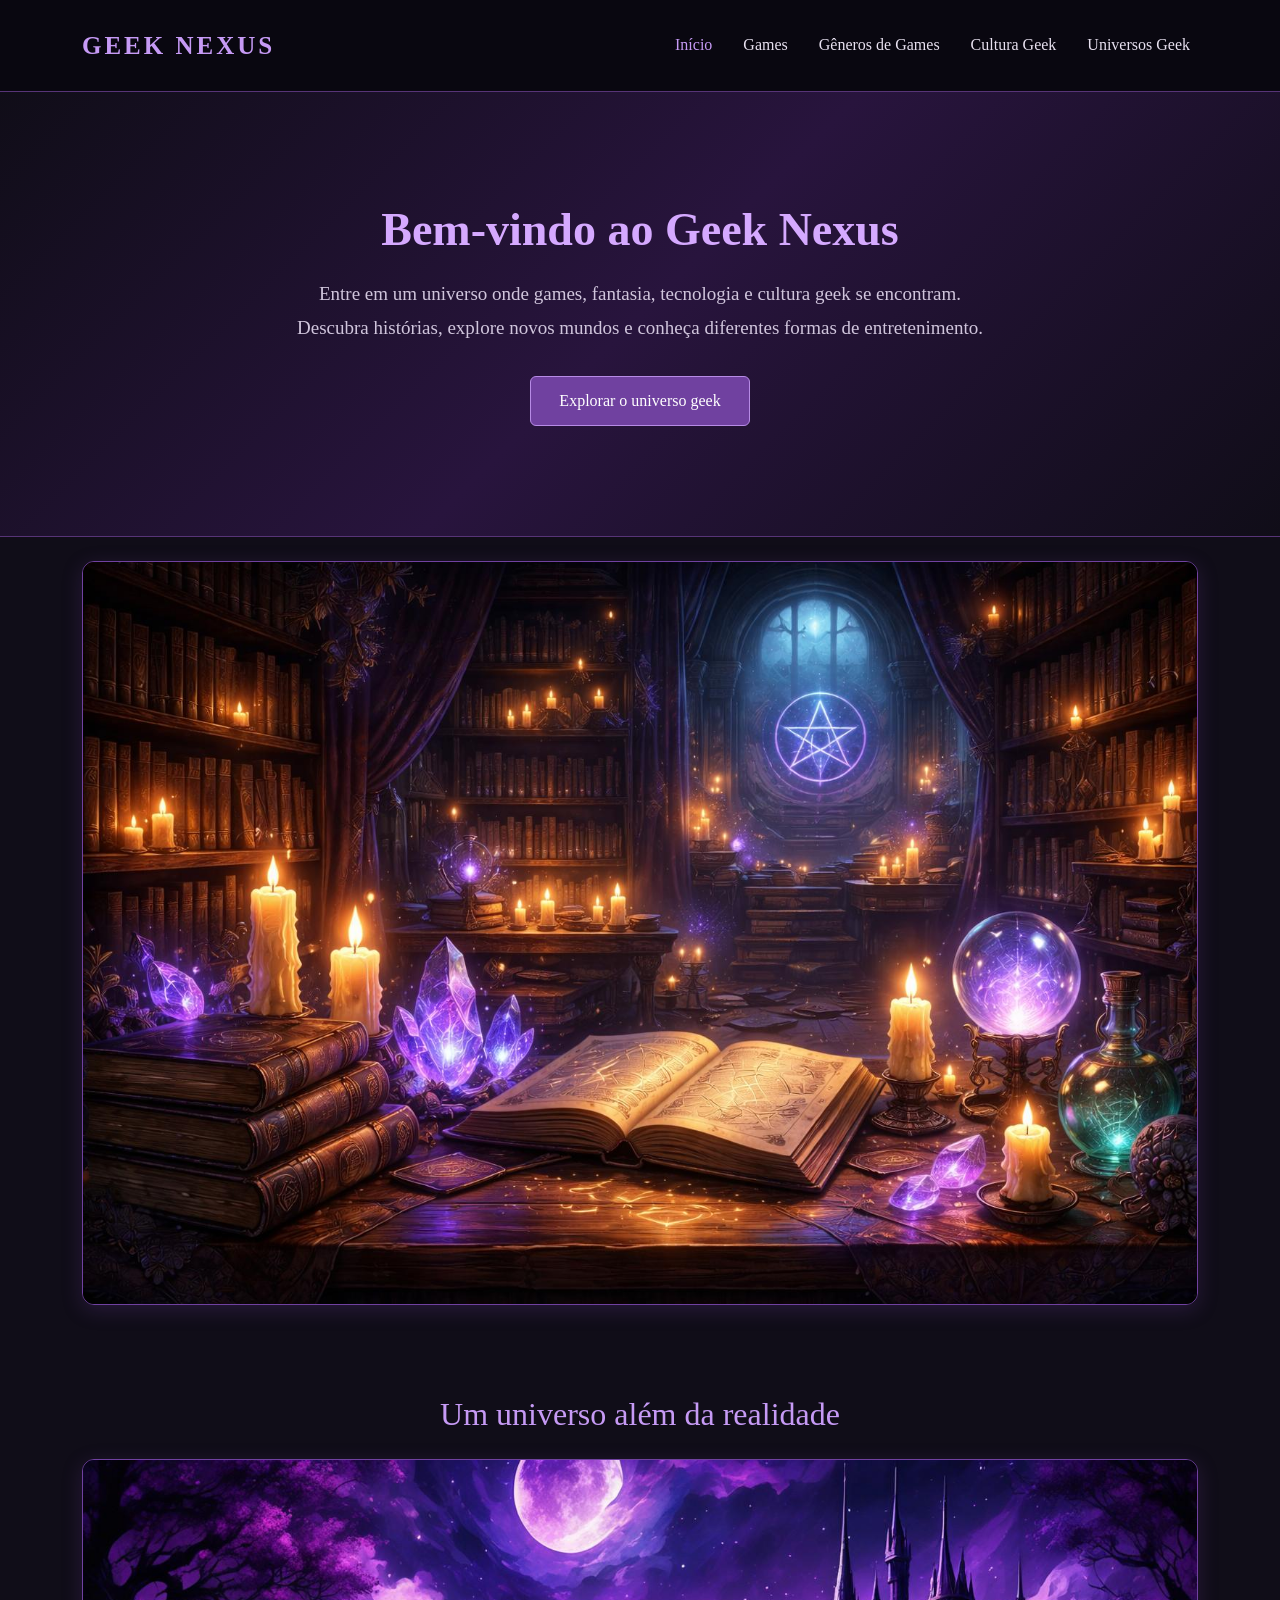
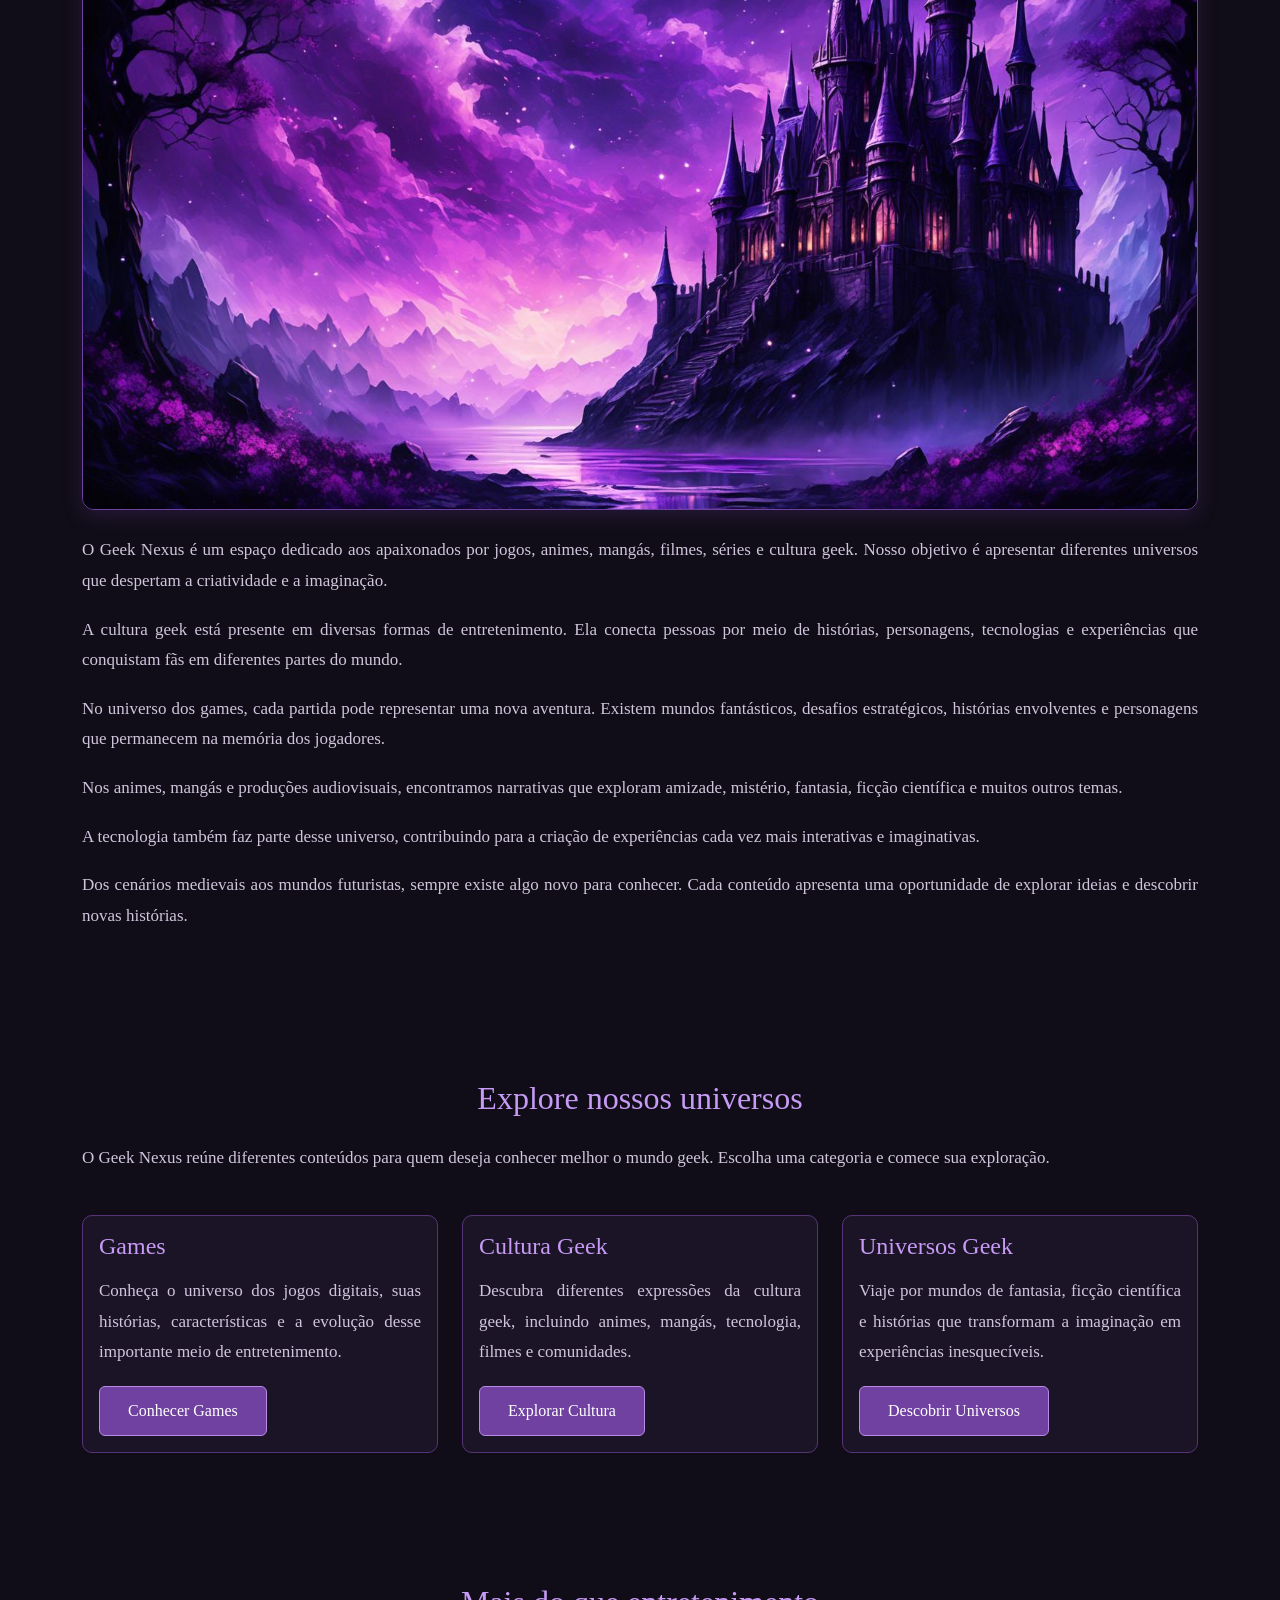
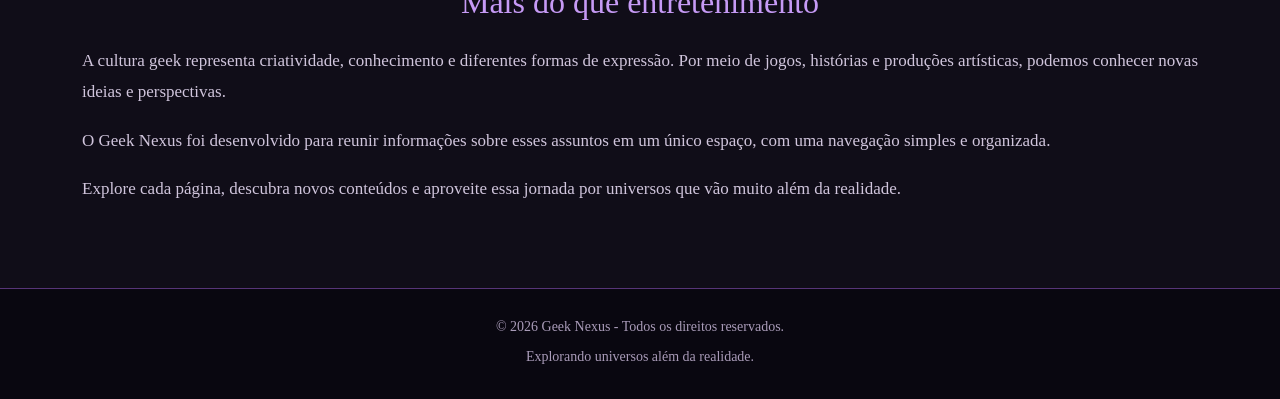
<file: index.html>
<!DOCTYPE html>
<html lang="pt-BR">

<head>
    <meta charset="UTF-8">
    <meta name="viewport" content="width=device-width, initial-scale=1.0">

    <title>Geek Nexus | Início</title>

    <!-- Bootstrap -->
    <link href="https://cdn.jsdelivr.net/npm/bootstrap@5.3.3/dist/css/bootstrap.min.css" rel="stylesheet">

    <!-- CSS personalizado -->
    <link rel="stylesheet" href="style.css">
</head>

<body>

    <!-- CABEÇALHO -->
    <header>
        <nav class="navbar navbar-expand-lg navbar-dark">
            <div class="container">

                <a class="navbar-brand" href="index.html">
                    GEEK NEXUS
                </a>

                <button class="navbar-toggler" type="button"
                    data-bs-toggle="collapse"
                    data-bs-target="#menu">
                    <span class="navbar-toggler-icon"></span>
                </button>

                <div class="collapse navbar-collapse" id="menu">
                    <ul class="navbar-nav ms-auto">

                        <li class="nav-item">
                            <a class="nav-link active" href="index.html">Início</a>
                        </li>

                        <li class="nav-item">
                            <a class="nav-link" href="games.html">Games</a>
                        </li>

                        <li class="nav-item">
                            <a class="nav-link" href="generos-games.html">Gêneros de Games</a>
                        </li>

                        <li class="nav-item">
                            <a class="nav-link" href="cultura-geek.html">Cultura Geek</a>
                        </li>

                        <li class="nav-item">
                            <a class="nav-link" href="universos-geek.html">Universos Geek</a>
                        </li>

                    </ul>
                </div>
            </div>
        </nav>
    </header>

    <!-- CONTEÚDO PRINCIPAL -->
    <main>

        <!-- APRESENTAÇÃO PRINCIPAL -->
        <section class="hero">
            <div class="container text-center">

                <h1>Bem-vindo ao Geek Nexus</h1>

                <p>
                    Entre em um universo onde games, fantasia,
                    tecnologia e cultura geek se encontram.
                    Descubra histórias, explore novos mundos
                    e conheça diferentes formas de entretenimento.
                </p>

                <a href="games.html" class="btn btn-geek">
                    Explorar o universo geek
                </a>

            </div>
        </section>

        <!-- IMAGEM DE DESTAQUE -->
        <section class="container mt-4">

            <img
                src="assets/img/conhecimento.jpg"
                alt="Biblioteca fantástica com atmosfera misteriosa"
                class="imagem-destaque"
            >

        </section>

        <!-- INTRODUÇÃO -->
        <section class="container introducao">

            <h2>Um universo além da realidade</h2>

            <img
                src="assets/img/inicio.jpg"
                alt="Castelo gótico sob uma lua misteriosa"
                class="imagem-destaque"
            >

            <p>
                O Geek Nexus é um espaço dedicado aos apaixonados
                por jogos, animes, mangás, filmes, séries e cultura geek.
                Nosso objetivo é apresentar diferentes universos
                que despertam a criatividade e a imaginação.
            </p>

            <p>
                A cultura geek está presente em diversas formas
                de entretenimento. Ela conecta pessoas por meio
                de histórias, personagens, tecnologias e experiências
                que conquistam fãs em diferentes partes do mundo.
            </p>

            <p>
                No universo dos games, cada partida pode representar
                uma nova aventura. Existem mundos fantásticos,
                desafios estratégicos, histórias envolventes
                e personagens que permanecem na memória dos jogadores.
            </p>

            <p>
                Nos animes, mangás e produções audiovisuais,
                encontramos narrativas que exploram amizade,
                mistério, fantasia, ficção científica e muitos
                outros temas.
            </p>

            <p>
                A tecnologia também faz parte desse universo,
                contribuindo para a criação de experiências
                cada vez mais interativas e imaginativas.
            </p>

            <p>
                Dos cenários medievais aos mundos futuristas,
                sempre existe algo novo para conhecer.
                Cada conteúdo apresenta uma oportunidade
                de explorar ideias e descobrir novas histórias.
            </p>

        </section>

        <!-- DESTAQUES DO SITE -->
        <section class="container introducao">

            <h2>Explore nossos universos</h2>

            <p>
                O Geek Nexus reúne diferentes conteúdos para
                quem deseja conhecer melhor o mundo geek.
                Escolha uma categoria e comece sua exploração.
            </p>

            <div class="row g-4 mt-2">

                <!-- CARD GAMES -->
                <div class="col-md-4">
                    <div class="card geek-card h-100">

                        <div class="card-body">
                            <h3 class="card-title">Games</h3>

                            <p class="card-text">
                                Conheça o universo dos jogos digitais,
                                suas histórias, características
                                e a evolução desse importante
                                meio de entretenimento.
                            </p>

                            <a href="games.html" class="btn btn-geek">
                                Conhecer Games
                            </a>
                        </div>

                    </div>
                </div>

                <!-- CARD CULTURA GEEK -->
                <div class="col-md-4">
                    <div class="card geek-card h-100">

                        <div class="card-body">
                            <h3 class="card-title">Cultura Geek</h3>

                            <p class="card-text">
                                Descubra diferentes expressões
                                da cultura geek, incluindo animes,
                                mangás, tecnologia, filmes
                                e comunidades.
                            </p>

                            <a href="cultura-geek.html" class="btn btn-geek">
                                Explorar Cultura
                            </a>
                        </div>

                    </div>
                </div>

                <!-- CARD UNIVERSOS GEEK -->
                <div class="col-md-4">
                    <div class="card geek-card h-100">

                        <div class="card-body">
                            <h3 class="card-title">Universos Geek</h3>

                            <p class="card-text">
                                Viaje por mundos de fantasia,
                                ficção científica e histórias
                                que transformam a imaginação
                                em experiências inesquecíveis.
                            </p>

                            <a href="universos-geek.html" class="btn btn-geek">
                                Descobrir Universos
                            </a>
                        </div>

                    </div>
                </div>

            </div>

        </section>

        <!-- PROPOSTA DO PROJETO -->
        <section class="container introducao">

            <h2>Mais do que entretenimento</h2>

            <p>
                A cultura geek representa criatividade,
                conhecimento e diferentes formas de expressão.
                Por meio de jogos, histórias e produções artísticas,
                podemos conhecer novas ideias e perspectivas.
            </p>

            <p>
                O Geek Nexus foi desenvolvido para reunir
                informações sobre esses assuntos em um único
                espaço, com uma navegação simples e organizada.
            </p>

            <p>
                Explore cada página, descubra novos conteúdos
                e aproveite essa jornada por universos
                que vão muito além da realidade.
            </p>

        </section>

    </main>

    <!-- RODAPÉ -->
    <footer class="rodape">

        <p>
            © 2026 Geek Nexus - Todos os direitos reservados.
        </p>

        <p>
            Explorando universos além da realidade.
        </p>

    </footer>

    <!-- JavaScript do Bootstrap -->
    <script src="https://cdn.jsdelivr.net/npm/bootstrap@5.3.3/dist/js/bootstrap.bundle.min.js"></script>

</body>
</html>
</file>
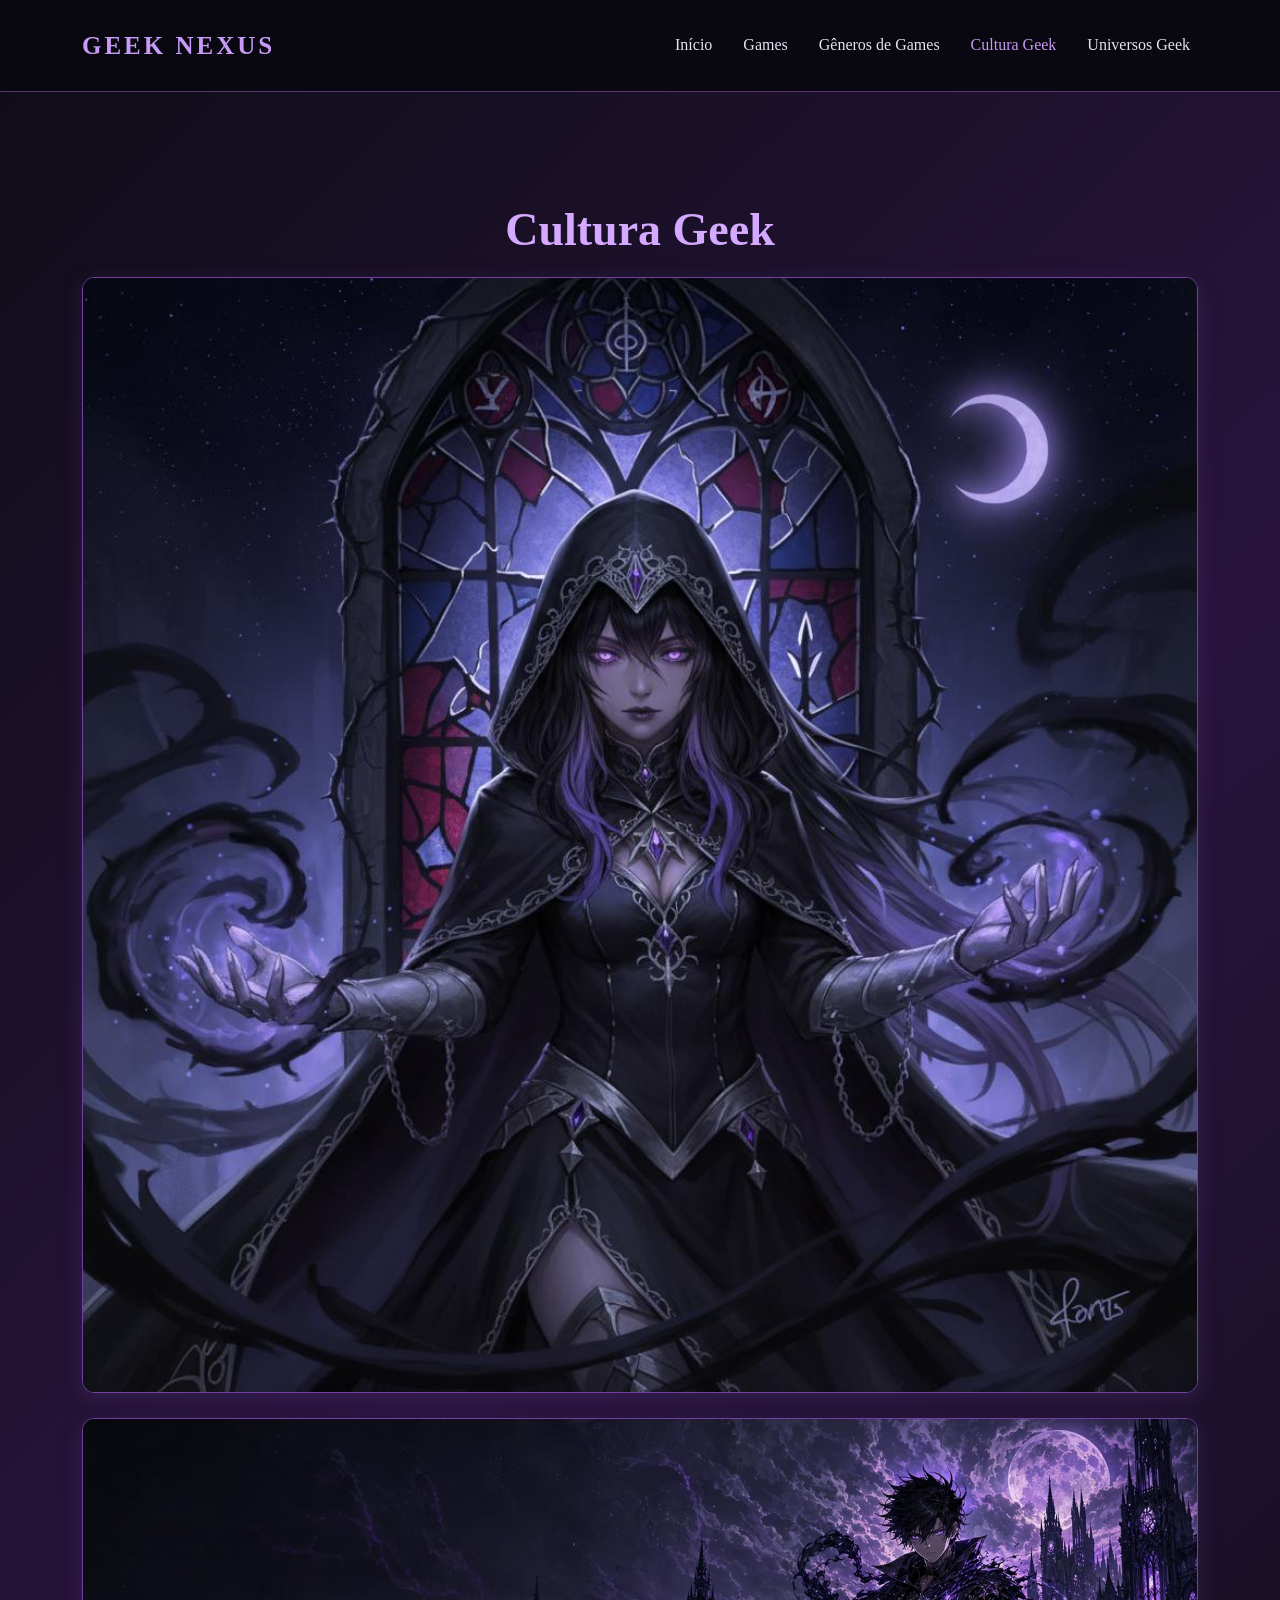
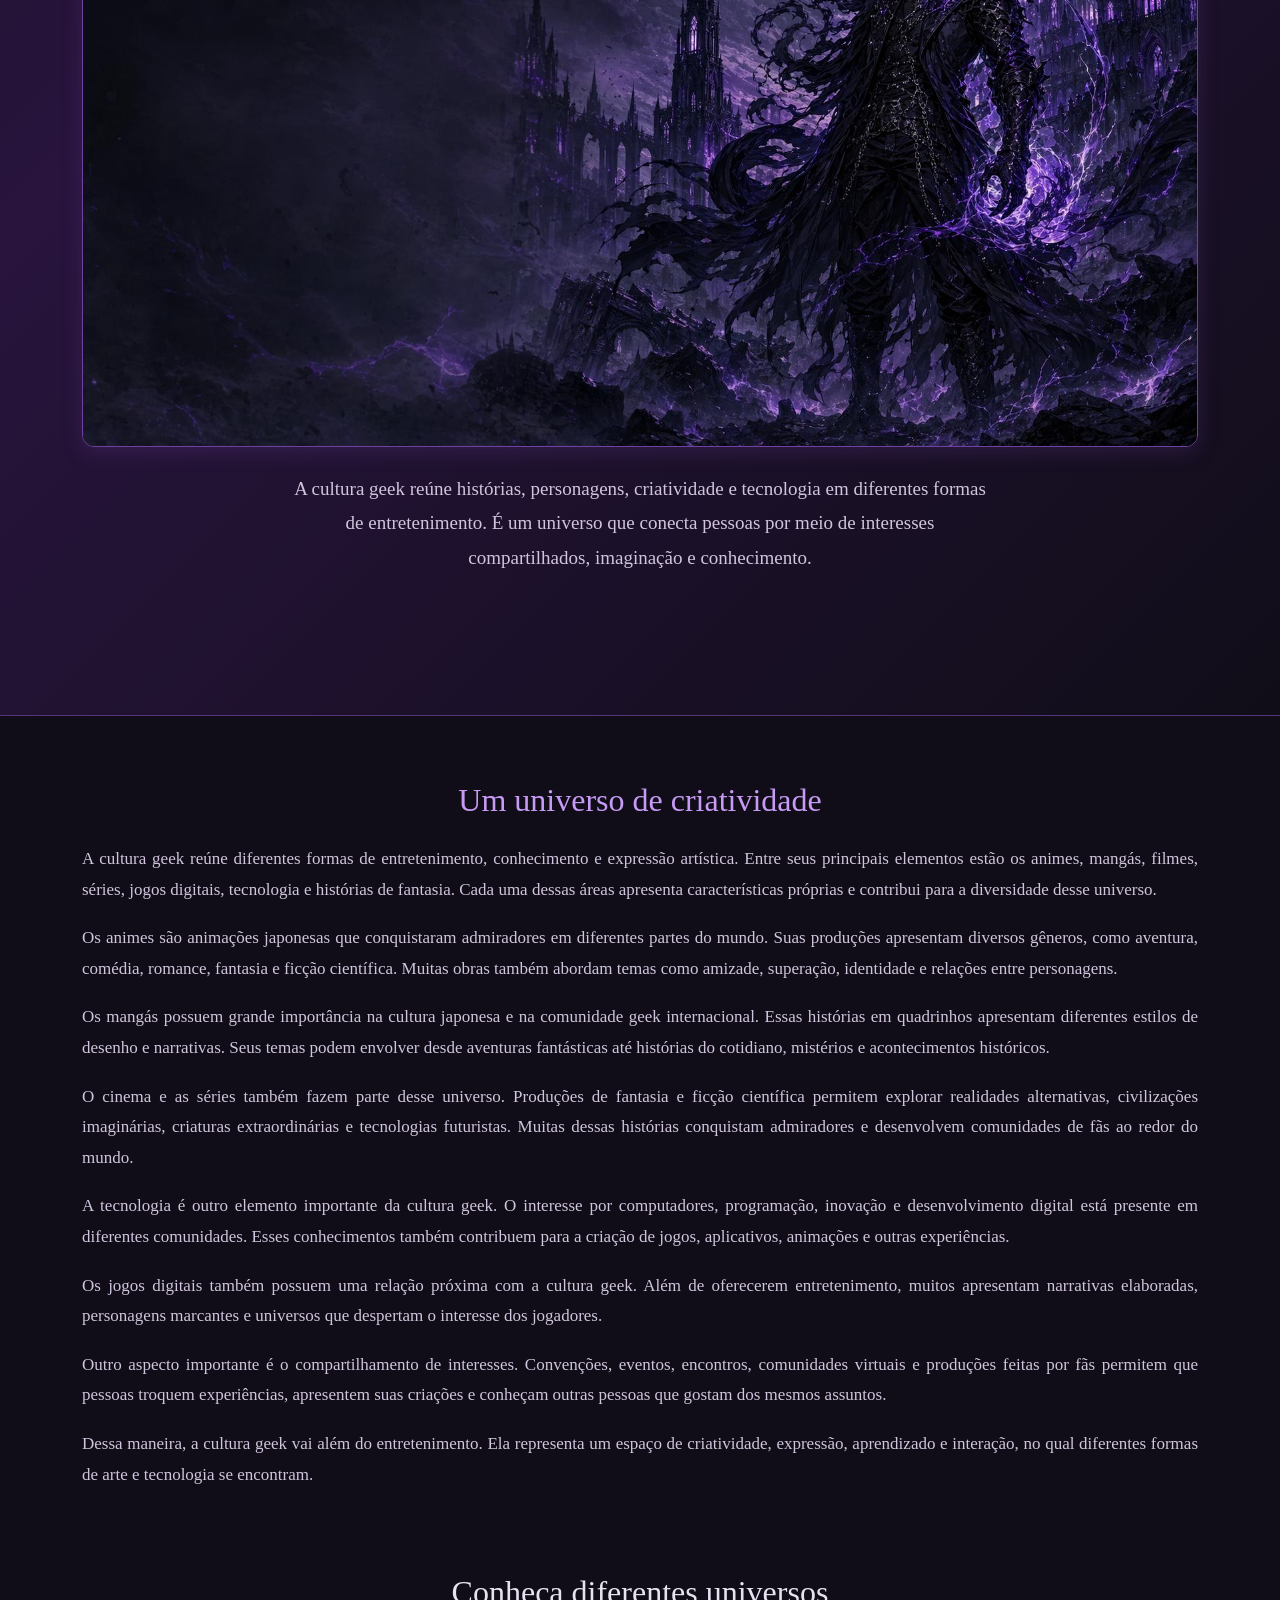
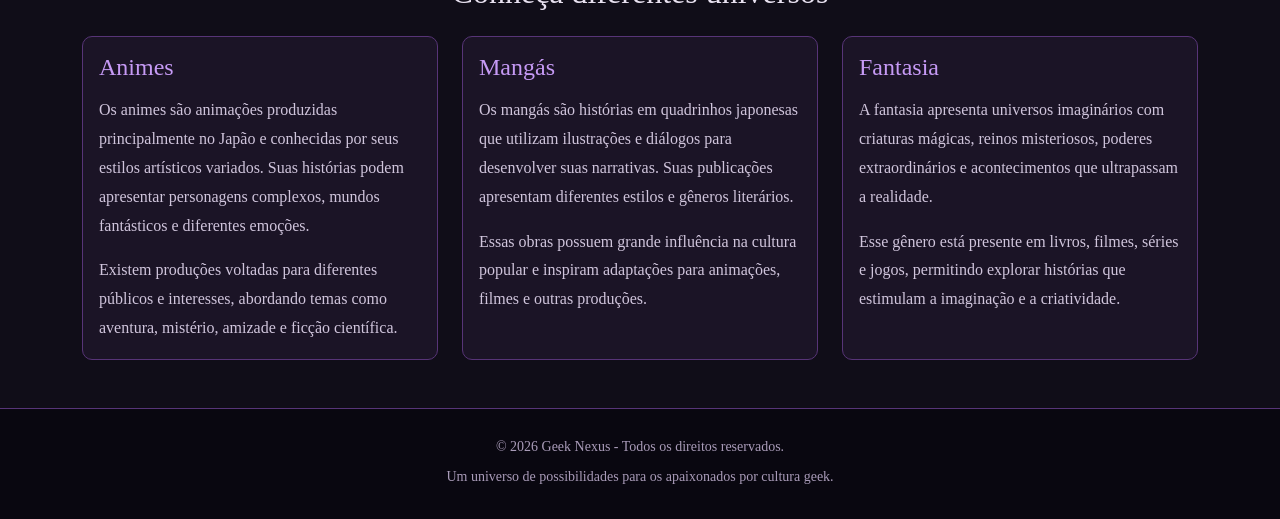
<file: cultura-geek.html>
<!DOCTYPE html>
<html lang="pt-BR">

<head>
    <meta charset="UTF-8">
    <meta name="viewport" content="width=device-width, initial-scale=1.0">

    <title>Geek Nexus | Cultura Geek</title>

    <!-- Bootstrap -->
    <link href="https://cdn.jsdelivr.net/npm/bootstrap@5.3.3/dist/css/bootstrap.min.css" rel="stylesheet">

    <!-- CSS personalizado -->
    <link rel="stylesheet" href="style.css">
</head>

<body>

    <!-- CABEÇALHO -->
    <header>
        <nav class="navbar navbar-expand-lg navbar-dark">
            <div class="container">

                <a class="navbar-brand" href="index.html">
                    GEEK NEXUS
                </a>

                <button class="navbar-toggler" type="button"
                    data-bs-toggle="collapse"
                    data-bs-target="#menu">
                    <span class="navbar-toggler-icon"></span>
                </button>

                <div class="collapse navbar-collapse" id="menu">
                    <ul class="navbar-nav ms-auto">

                        <li class="nav-item">
                            <a class="nav-link" href="index.html">Início</a>
                        </li>

                        <li class="nav-item">
                            <a class="nav-link" href="games.html">Games</a>
                        </li>

                        <li class="nav-item">
                            <a class="nav-link" href="generos-games.html">Gêneros de Games</a>
                        </li>

                        <li class="nav-item">
                            <a class="nav-link active" href="cultura-geek.html">Cultura Geek</a>
                        </li>

                        <li class="nav-item">
                            <a class="nav-link" href="universos-geek.html">Universos Geek</a>
                        </li>

                    </ul>
                </div>
            </div>
        </nav>
    </header>

    <!-- CONTEÚDO PRINCIPAL -->
    <main>

        <!-- APRESENTAÇÃO -->
        <section class="hero">
            <div class="container">

                <h1>Cultura Geek</h1>

                <img
                    src="assets/img/pagina%20cultura%20geek.jpg"
                    alt="Ilustração de cultura geek e fantasia"
                    class="imagem-destaque"
                >

                <img
                    src="assets/img/cultura%20geek.jpg"
                    alt="Ilustração sobre cultura geek"
                    class="imagem-destaque"
                >

                <p>
                    A cultura geek reúne histórias, personagens,
                    criatividade e tecnologia em diferentes formas
                    de entretenimento. É um universo que conecta
                    pessoas por meio de interesses compartilhados,
                    imaginação e conhecimento.
                </p>

            </div>
        </section>

        <!-- INTRODUÇÃO -->
        <section class="container introducao">

            <h2>Um universo de criatividade</h2>

            <p>
                A cultura geek reúne diferentes formas de
                entretenimento, conhecimento e expressão artística.
                Entre seus principais elementos estão os animes,
                mangás, filmes, séries, jogos digitais, tecnologia
                e histórias de fantasia. Cada uma dessas áreas
                apresenta características próprias e contribui
                para a diversidade desse universo.
            </p>

            <p>
                Os animes são animações japonesas que conquistaram
                admiradores em diferentes partes do mundo. Suas
                produções apresentam diversos gêneros, como aventura,
                comédia, romance, fantasia e ficção científica.
                Muitas obras também abordam temas como amizade,
                superação, identidade e relações entre personagens.
            </p>

            <p>
                Os mangás possuem grande importância na cultura
                japonesa e na comunidade geek internacional.
                Essas histórias em quadrinhos apresentam diferentes
                estilos de desenho e narrativas. Seus temas podem
                envolver desde aventuras fantásticas até histórias
                do cotidiano, mistérios e acontecimentos históricos.
            </p>

            <p>
                O cinema e as séries também fazem parte desse
                universo. Produções de fantasia e ficção científica
                permitem explorar realidades alternativas,
                civilizações imaginárias, criaturas extraordinárias
                e tecnologias futuristas. Muitas dessas histórias
                conquistam admiradores e desenvolvem comunidades
                de fãs ao redor do mundo.
            </p>

            <p>
                A tecnologia é outro elemento importante da cultura
                geek. O interesse por computadores, programação,
                inovação e desenvolvimento digital está presente
                em diferentes comunidades. Esses conhecimentos
                também contribuem para a criação de jogos,
                aplicativos, animações e outras experiências.
            </p>

            <p>
                Os jogos digitais também possuem uma relação
                próxima com a cultura geek. Além de oferecerem
                entretenimento, muitos apresentam narrativas
                elaboradas, personagens marcantes e universos
                que despertam o interesse dos jogadores.
            </p>

            <p>
                Outro aspecto importante é o compartilhamento
                de interesses. Convenções, eventos, encontros,
                comunidades virtuais e produções feitas por fãs
                permitem que pessoas troquem experiências,
                apresentem suas criações e conheçam outras
                pessoas que gostam dos mesmos assuntos.
            </p>

            <p>
                Dessa maneira, a cultura geek vai além do
                entretenimento. Ela representa um espaço de
                criatividade, expressão, aprendizado e interação,
                no qual diferentes formas de arte e tecnologia
                se encontram.
            </p>

        </section>

        <!-- CARDS BOOTSTRAP -->
        <section class="container pb-5">

            <h2 class="text-center mb-4">
                Conheça diferentes universos
            </h2>

            <div class="row g-4">

                <!-- CARD ANIMES -->
                <div class="col-md-4">
                    <div class="card geek-card h-100">
                        <div class="card-body">

                            <h3 class="card-title">Animes</h3>

                            <p class="card-text">
                                Os animes são animações produzidas
                                principalmente no Japão e conhecidas
                                por seus estilos artísticos variados.
                                Suas histórias podem apresentar
                                personagens complexos, mundos
                                fantásticos e diferentes emoções.
                            </p>

                            <p class="card-text">
                                Existem produções voltadas para
                                diferentes públicos e interesses,
                                abordando temas como aventura,
                                mistério, amizade e ficção científica.
                            </p>

                        </div>
                    </div>
                </div>

                <!-- CARD MANGÁS -->
                <div class="col-md-4">
                    <div class="card geek-card h-100">
                        <div class="card-body">

                            <h3 class="card-title">Mangás</h3>

                            <p class="card-text">
                                Os mangás são histórias em quadrinhos
                                japonesas que utilizam ilustrações
                                e diálogos para desenvolver suas
                                narrativas. Suas publicações
                                apresentam diferentes estilos
                                e gêneros literários.
                            </p>

                            <p class="card-text">
                                Essas obras possuem grande influência
                                na cultura popular e inspiram
                                adaptações para animações, filmes
                                e outras produções.
                            </p>

                        </div>
                    </div>
                </div>

                <!-- CARD FANTASIA -->
                <div class="col-md-4">
                    <div class="card geek-card h-100">
                        <div class="card-body">

                            <h3 class="card-title">Fantasia</h3>

                            <p class="card-text">
                                A fantasia apresenta universos
                                imaginários com criaturas mágicas,
                                reinos misteriosos, poderes
                                extraordinários e acontecimentos
                                que ultrapassam a realidade.
                            </p>

                            <p class="card-text">
                                Esse gênero está presente em livros,
                                filmes, séries e jogos, permitindo
                                explorar histórias que estimulam
                                a imaginação e a criatividade.
                            </p>

                        </div>
                    </div>
                </div>

            </div>

        </section>

    </main>

    <!-- RODAPÉ -->
    <footer>
        <p>© 2026 Geek Nexus - Todos os direitos reservados.</p>

        <p>
            Um universo de possibilidades para os apaixonados
            por cultura geek.
        </p>
    </footer>

    <!-- JavaScript do Bootstrap -->
    <script src="https://cdn.jsdelivr.net/npm/bootstrap@5.3.3/dist/js/bootstrap.bundle.min.js"></script>

</body>
</html>
</file>
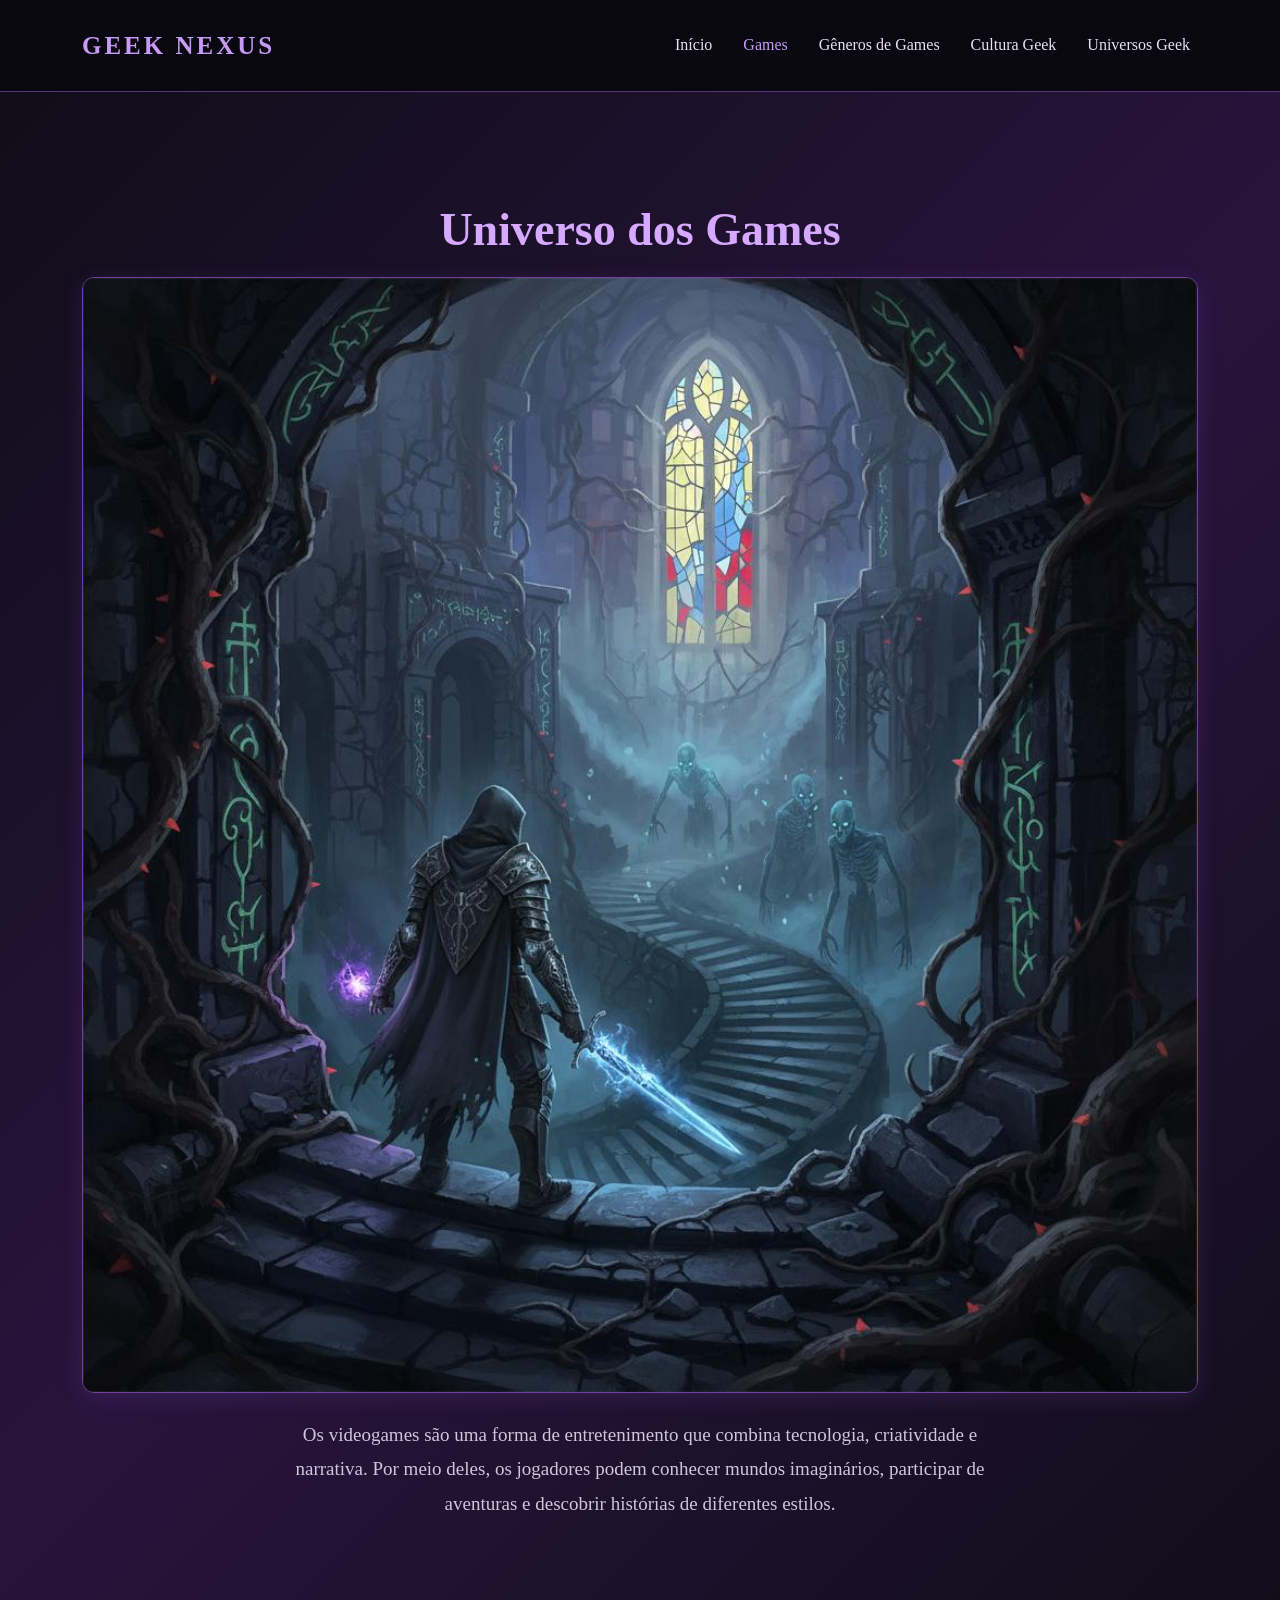
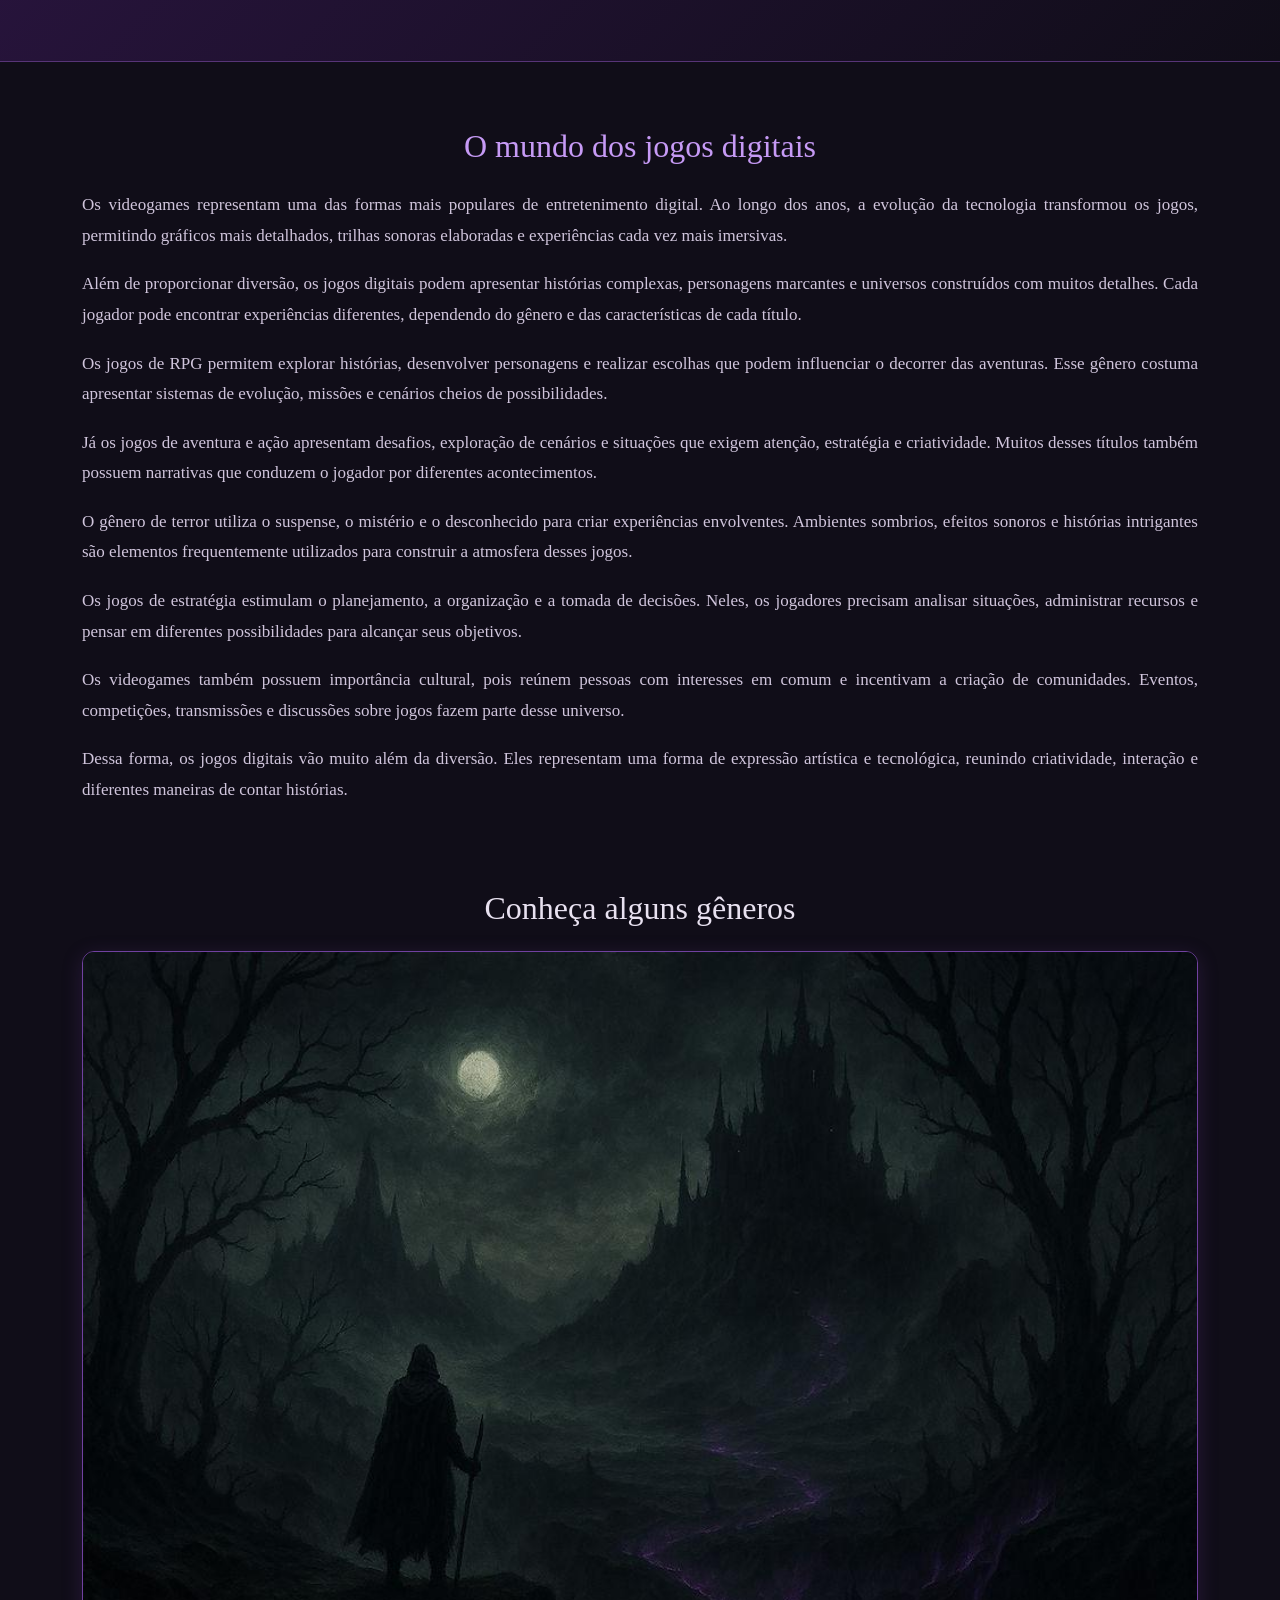
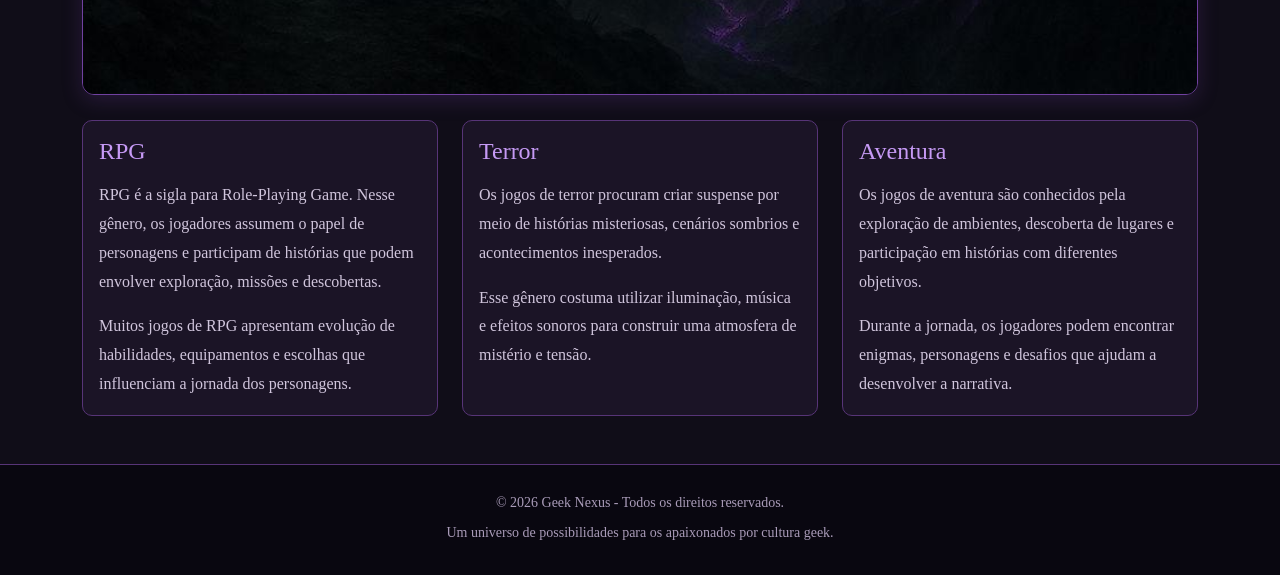
<file: games.html>
<!DOCTYPE html>
<html lang="pt-BR">

<head>
    <meta charset="UTF-8">
    <meta name="viewport" content="width=device-width, initial-scale=1.0">

    <title>Geek Nexus | Games</title>

    <!-- Bootstrap -->
    <link href="https://cdn.jsdelivr.net/npm/bootstrap@5.3.3/dist/css/bootstrap.min.css" rel="stylesheet">

    <!-- CSS personalizado -->
    <link rel="stylesheet" href="style.css">
</head>

<body>

    <!-- CABEÇALHO -->
    <header>
        <nav class="navbar navbar-expand-lg navbar-dark">
            <div class="container">

                <a class="navbar-brand" href="index.html">
                    GEEK NEXUS
                </a>

                <button class="navbar-toggler" type="button"
                    data-bs-toggle="collapse"
                    data-bs-target="#menu">
                    <span class="navbar-toggler-icon"></span>
                </button>

                <div class="collapse navbar-collapse" id="menu">
                    <ul class="navbar-nav ms-auto">

                        <li class="nav-item">
                            <a class="nav-link" href="index.html">Início</a>
                        </li>

                        <li class="nav-item">
                            <a class="nav-link active" href="games.html">Games</a>
                        </li>

                        <li class="nav-item">
                            <a class="nav-link" href="generos-games.html">Gêneros de Games</a>
                        </li>

                        <li class="nav-item">
                            <a class="nav-link" href="cultura-geek.html">Cultura Geek</a>
                        </li>

                        <li class="nav-item">
                            <a class="nav-link" href="universos-geek.html">Universos Geek</a>
                        </li>

                    </ul>
                </div>
            </div>
        </nav>
    </header>

    <!-- CONTEÚDO PRINCIPAL -->
    <main>

        <!-- APRESENTAÇÃO -->
        <section class="hero">
            <div class="container">

                <h1>Universo dos Games</h1>

                <img
                    src="assets/img/pagina%20game.jpg"
                    alt="Paisagem de um mundo de RPG"
                    class="imagem-destaque"
                >

                <p>
                    Os videogames são uma forma de entretenimento
                    que combina tecnologia, criatividade e narrativa.
                    Por meio deles, os jogadores podem conhecer mundos
                    imaginários, participar de aventuras e descobrir
                    histórias de diferentes estilos.
                </p>

            </div>
        </section>

        <!-- INTRODUÇÃO -->
        <section class="container introducao">

            <h2>O mundo dos jogos digitais</h2>

            <p>
                Os videogames representam uma das formas mais
                populares de entretenimento digital. Ao longo dos
                anos, a evolução da tecnologia transformou os jogos,
                permitindo gráficos mais detalhados, trilhas sonoras
                elaboradas e experiências cada vez mais imersivas.
            </p>

            <p>
                Além de proporcionar diversão, os jogos digitais
                podem apresentar histórias complexas, personagens
                marcantes e universos construídos com muitos detalhes.
                Cada jogador pode encontrar experiências diferentes,
                dependendo do gênero e das características de cada título.
            </p>

            <p>
                Os jogos de RPG permitem explorar histórias,
                desenvolver personagens e realizar escolhas que
                podem influenciar o decorrer das aventuras. Esse
                gênero costuma apresentar sistemas de evolução,
                missões e cenários cheios de possibilidades.
            </p>

            <p>
                Já os jogos de aventura e ação apresentam desafios,
                exploração de cenários e situações que exigem atenção,
                estratégia e criatividade. Muitos desses títulos
                também possuem narrativas que conduzem o jogador
                por diferentes acontecimentos.
            </p>

            <p>
                O gênero de terror utiliza o suspense, o mistério
                e o desconhecido para criar experiências envolventes.
                Ambientes sombrios, efeitos sonoros e histórias
                intrigantes são elementos frequentemente utilizados
                para construir a atmosfera desses jogos.
            </p>

            <p>
                Os jogos de estratégia estimulam o planejamento,
                a organização e a tomada de decisões. Neles, os
                jogadores precisam analisar situações, administrar
                recursos e pensar em diferentes possibilidades
                para alcançar seus objetivos.
            </p>

            <p>
                Os videogames também possuem importância cultural,
                pois reúnem pessoas com interesses em comum e
                incentivam a criação de comunidades. Eventos,
                competições, transmissões e discussões sobre jogos
                fazem parte desse universo.
            </p>

            <p>
                Dessa forma, os jogos digitais vão muito além
                da diversão. Eles representam uma forma de expressão
                artística e tecnológica, reunindo criatividade,
                interação e diferentes maneiras de contar histórias.
            </p>

        </section>

        <!-- CARDS BOOTSTRAP -->
        <section class="container pb-5">

            <h2 class="text-center mb-4">Conheça alguns gêneros</h2>

            <img
                src="assets/img/video%20game.jpg"
                alt="Ambiente relacionado ao universo dos videogames"
                class="imagem-destaque"
            >

            <div class="row g-4">

                <!-- CARD RPG -->
                <div class="col-md-4">
                    <div class="card geek-card h-100">
                        <div class="card-body">

                            <h3 class="card-title">RPG</h3>

                            <p class="card-text">
                                RPG é a sigla para Role-Playing Game.
                                Nesse gênero, os jogadores assumem
                                o papel de personagens e participam
                                de histórias que podem envolver
                                exploração, missões e descobertas.
                            </p>

                            <p class="card-text">
                                Muitos jogos de RPG apresentam
                                evolução de habilidades, equipamentos
                                e escolhas que influenciam a jornada
                                dos personagens.
                            </p>

                        </div>
                    </div>
                </div>

                <!-- CARD TERROR -->
                <div class="col-md-4">
                    <div class="card geek-card h-100">
                        <div class="card-body">

                            <h3 class="card-title">Terror</h3>

                            <p class="card-text">
                                Os jogos de terror procuram criar
                                suspense por meio de histórias
                                misteriosas, cenários sombrios
                                e acontecimentos inesperados.
                            </p>

                            <p class="card-text">
                                Esse gênero costuma utilizar
                                iluminação, música e efeitos sonoros
                                para construir uma atmosfera de
                                mistério e tensão.
                            </p>

                        </div>
                    </div>
                </div>

                <!-- CARD AVENTURA -->
                <div class="col-md-4">
                    <div class="card geek-card h-100">
                        <div class="card-body">

                            <h3 class="card-title">Aventura</h3>

                            <p class="card-text">
                                Os jogos de aventura são conhecidos
                                pela exploração de ambientes,
                                descoberta de lugares e participação
                                em histórias com diferentes objetivos.
                            </p>

                            <p class="card-text">
                                Durante a jornada, os jogadores
                                podem encontrar enigmas, personagens
                                e desafios que ajudam a desenvolver
                                a narrativa.
                            </p>

                        </div>
                    </div>
                </div>

            </div>

        </section>

    </main>

    <!-- RODAPÉ -->
    <footer>
        <p>© 2026 Geek Nexus - Todos os direitos reservados.</p>

        <p>
            Um universo de possibilidades para os apaixonados
            por cultura geek.
        </p>
    </footer>

    <!-- JavaScript do Bootstrap -->
    <script src="https://cdn.jsdelivr.net/npm/bootstrap@5.3.3/dist/js/bootstrap.bundle.min.js"></script>

</body>
</html>
</file>
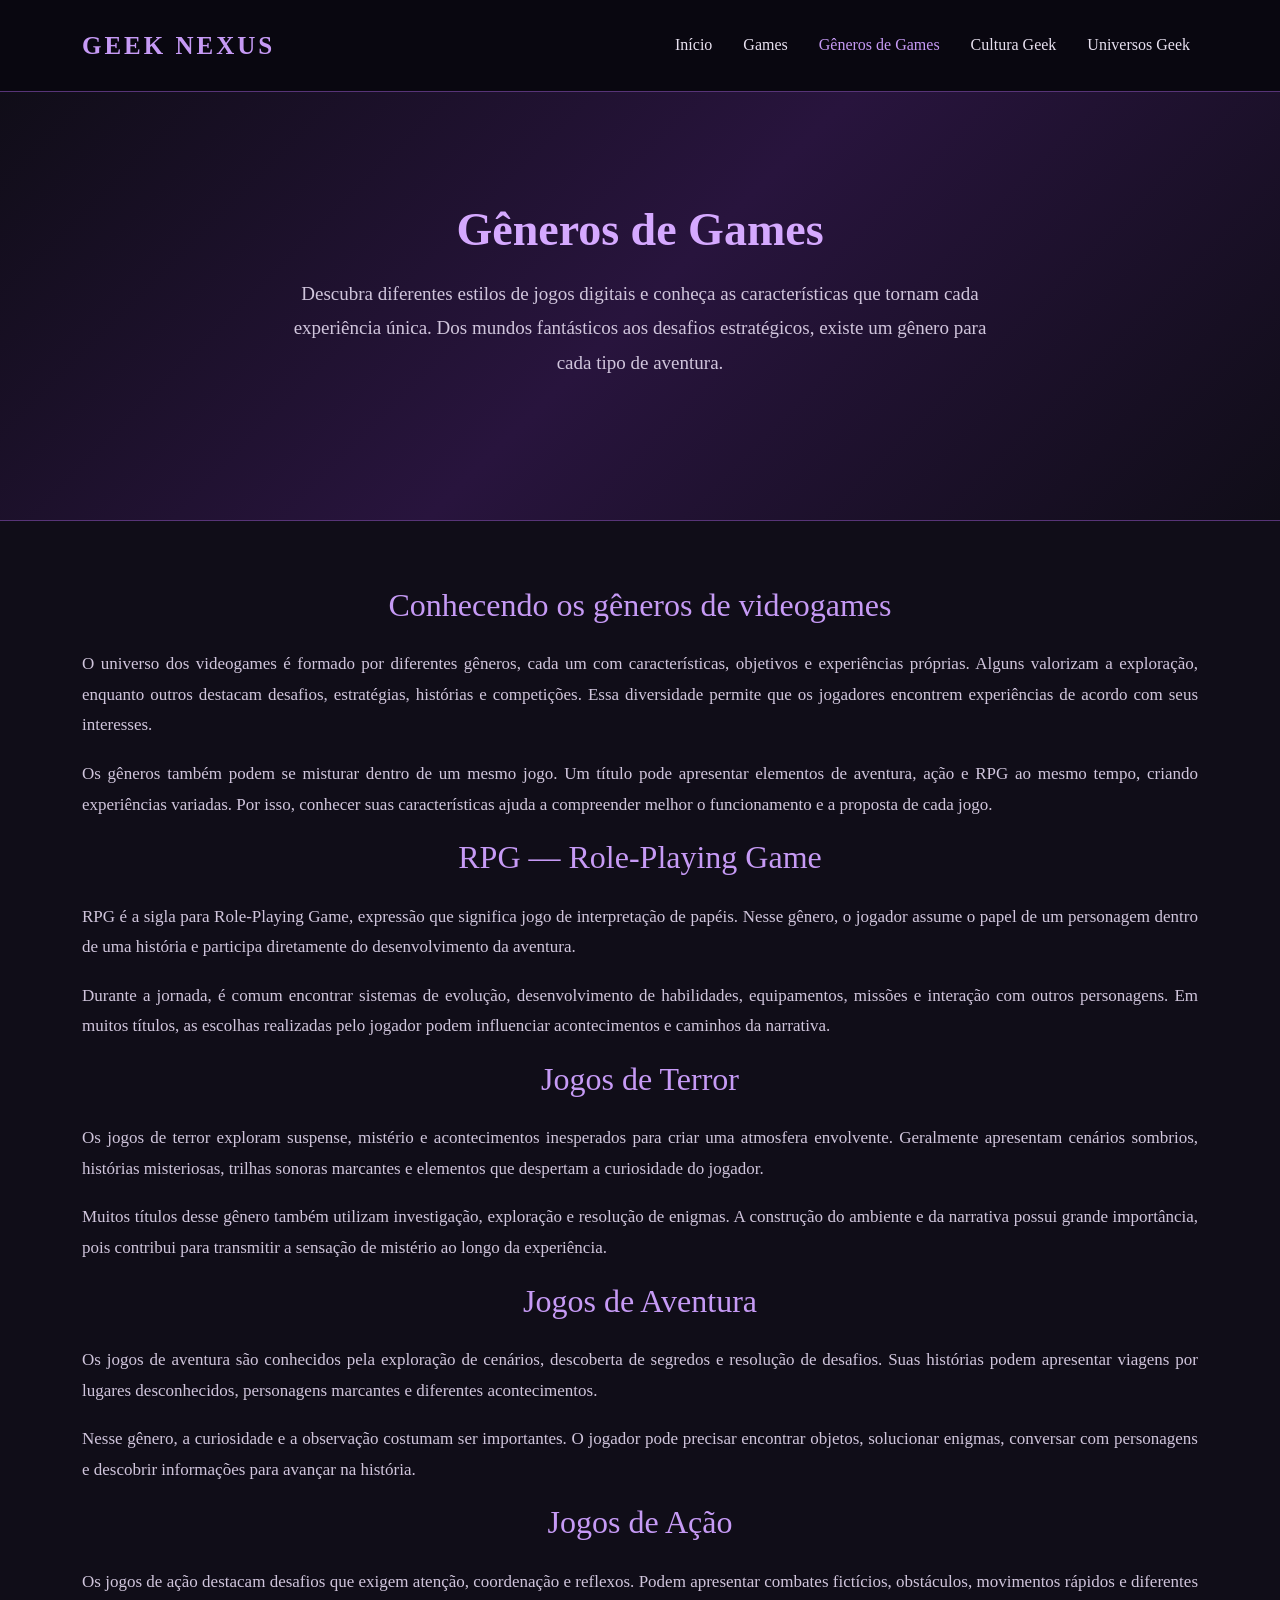
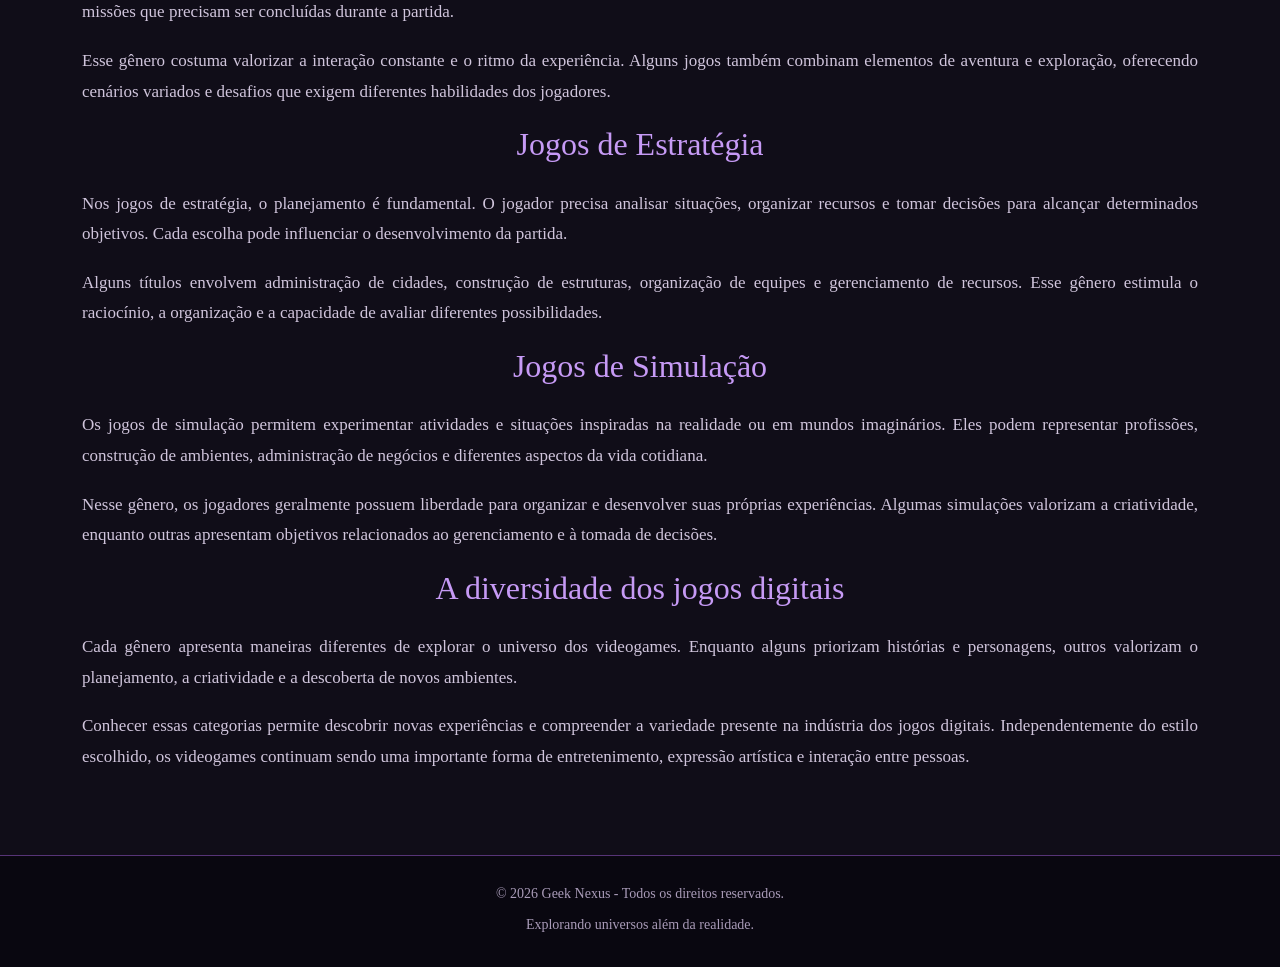
<file: generos-games.html>
<!DOCTYPE html>
<html lang="pt-BR">

<head>
    <meta charset="UTF-8">
    <meta name="viewport" content="width=device-width, initial-scale=1.0">

    <title>Gêneros de Games | Geek Nexus</title>

    <!-- Bootstrap -->
    <link href="https://cdn.jsdelivr.net/npm/bootstrap@5.3.3/dist/css/bootstrap.min.css" rel="stylesheet">

    <!-- CSS personalizado -->
    <link rel="stylesheet" href="style.css">
</head>

<body>

    <!-- CABEÇALHO -->
    <header>
        <nav class="navbar navbar-expand-lg navbar-dark">
            <div class="container">

                <a class="navbar-brand" href="index.html">
                    GEEK NEXUS
                </a>

                <button class="navbar-toggler" type="button"
                    data-bs-toggle="collapse"
                    data-bs-target="#menu">
                    <span class="navbar-toggler-icon"></span>
                </button>

                <div class="collapse navbar-collapse" id="menu">
                    <ul class="navbar-nav ms-auto">

                        <li class="nav-item">
                            <a class="nav-link" href="index.html">Início</a>
                        </li>

                        <li class="nav-item">
                            <a class="nav-link" href="games.html">Games</a>
                        </li>

                        <li class="nav-item">
                            <a class="nav-link active" href="generos-games.html">Gêneros de Games</a>
                        </li>

                        <li class="nav-item">
                            <a class="nav-link" href="cultura-geek.html">Cultura Geek</a>
                        </li>

                        <li class="nav-item">
                            <a class="nav-link" href="universos-geek.html">Universos Geek</a>
                        </li>

                    </ul>
                </div>
            </div>
        </nav>
    </header>

    <!-- CONTEÚDO PRINCIPAL -->
    <main>

        <!-- APRESENTAÇÃO -->
        <section class="hero">
            <div class="container text-center">

                <h1>Gêneros de Games</h1>

                <p>
                    Descubra diferentes estilos de jogos digitais
                    e conheça as características que tornam cada
                    experiência única. Dos mundos fantásticos
                    aos desafios estratégicos, existe um gênero
                    para cada tipo de aventura.
                </p>

            </div>
        </section>

        <!-- INTRODUÇÃO -->
        <section class="container introducao">

            <h2>Conhecendo os gêneros de videogames</h2>

            <p>
                O universo dos videogames é formado por diferentes
                gêneros, cada um com características, objetivos
                e experiências próprias. Alguns valorizam a
                exploração, enquanto outros destacam desafios,
                estratégias, histórias e competições. Essa
                diversidade permite que os jogadores encontrem
                experiências de acordo com seus interesses.
            </p>

            <p>
                Os gêneros também podem se misturar dentro de um
                mesmo jogo. Um título pode apresentar elementos
                de aventura, ação e RPG ao mesmo tempo, criando
                experiências variadas. Por isso, conhecer suas
                características ajuda a compreender melhor
                o funcionamento e a proposta de cada jogo.
            </p>

            <h2>RPG — Role-Playing Game</h2>

            <p>
                RPG é a sigla para Role-Playing Game, expressão
                que significa jogo de interpretação de papéis.
                Nesse gênero, o jogador assume o papel de um
                personagem dentro de uma história e participa
                diretamente do desenvolvimento da aventura.
            </p>

            <p>
                Durante a jornada, é comum encontrar sistemas
                de evolução, desenvolvimento de habilidades,
                equipamentos, missões e interação com outros
                personagens. Em muitos títulos, as escolhas
                realizadas pelo jogador podem influenciar
                acontecimentos e caminhos da narrativa.
            </p>

            <h2>Jogos de Terror</h2>

            <p>
                Os jogos de terror exploram suspense, mistério
                e acontecimentos inesperados para criar uma
                atmosfera envolvente. Geralmente apresentam
                cenários sombrios, histórias misteriosas,
                trilhas sonoras marcantes e elementos que
                despertam a curiosidade do jogador.
            </p>

            <p>
                Muitos títulos desse gênero também utilizam
                investigação, exploração e resolução de enigmas.
                A construção do ambiente e da narrativa possui
                grande importância, pois contribui para transmitir
                a sensação de mistério ao longo da experiência.
            </p>

            <h2>Jogos de Aventura</h2>

            <p>
                Os jogos de aventura são conhecidos pela
                exploração de cenários, descoberta de segredos
                e resolução de desafios. Suas histórias podem
                apresentar viagens por lugares desconhecidos,
                personagens marcantes e diferentes acontecimentos.
            </p>

            <p>
                Nesse gênero, a curiosidade e a observação
                costumam ser importantes. O jogador pode precisar
                encontrar objetos, solucionar enigmas, conversar
                com personagens e descobrir informações para
                avançar na história.
            </p>

            <h2>Jogos de Ação</h2>

            <p>
                Os jogos de ação destacam desafios que exigem
                atenção, coordenação e reflexos. Podem apresentar
                combates fictícios, obstáculos, movimentos rápidos
                e diferentes missões que precisam ser concluídas
                durante a partida.
            </p>

            <p>
                Esse gênero costuma valorizar a interação constante
                e o ritmo da experiência. Alguns jogos também
                combinam elementos de aventura e exploração,
                oferecendo cenários variados e desafios que
                exigem diferentes habilidades dos jogadores.
            </p>

            <h2>Jogos de Estratégia</h2>

            <p>
                Nos jogos de estratégia, o planejamento é
                fundamental. O jogador precisa analisar situações,
                organizar recursos e tomar decisões para alcançar
                determinados objetivos. Cada escolha pode
                influenciar o desenvolvimento da partida.
            </p>

            <p>
                Alguns títulos envolvem administração de cidades,
                construção de estruturas, organização de equipes
                e gerenciamento de recursos. Esse gênero estimula
                o raciocínio, a organização e a capacidade de
                avaliar diferentes possibilidades.
            </p>

            <h2>Jogos de Simulação</h2>

            <p>
                Os jogos de simulação permitem experimentar
                atividades e situações inspiradas na realidade
                ou em mundos imaginários. Eles podem representar
                profissões, construção de ambientes, administração
                de negócios e diferentes aspectos da vida cotidiana.
            </p>

            <p>
                Nesse gênero, os jogadores geralmente possuem
                liberdade para organizar e desenvolver suas
                próprias experiências. Algumas simulações
                valorizam a criatividade, enquanto outras
                apresentam objetivos relacionados ao gerenciamento
                e à tomada de decisões.
            </p>

            <!-- CONCLUSÃO -->
            <h2>A diversidade dos jogos digitais</h2>

            <p>
                Cada gênero apresenta maneiras diferentes de
                explorar o universo dos videogames. Enquanto
                alguns priorizam histórias e personagens,
                outros valorizam o planejamento, a criatividade
                e a descoberta de novos ambientes.
            </p>

            <p>
                Conhecer essas categorias permite descobrir
                novas experiências e compreender a variedade
                presente na indústria dos jogos digitais.
                Independentemente do estilo escolhido, os
                videogames continuam sendo uma importante
                forma de entretenimento, expressão artística
                e interação entre pessoas.
            </p>

        </section>

    </main>

    <!-- RODAPÉ -->
    <footer class="rodape">

        <p>
            © 2026 Geek Nexus - Todos os direitos reservados.
        </p>

        <p>
            Explorando universos além da realidade.
        </p>

    </footer>

    <!-- JavaScript do Bootstrap -->
    <script src="https://cdn.jsdelivr.net/npm/bootstrap@5.3.3/dist/js/bootstrap.bundle.min.js"></script>

</body>
</html>
</file>
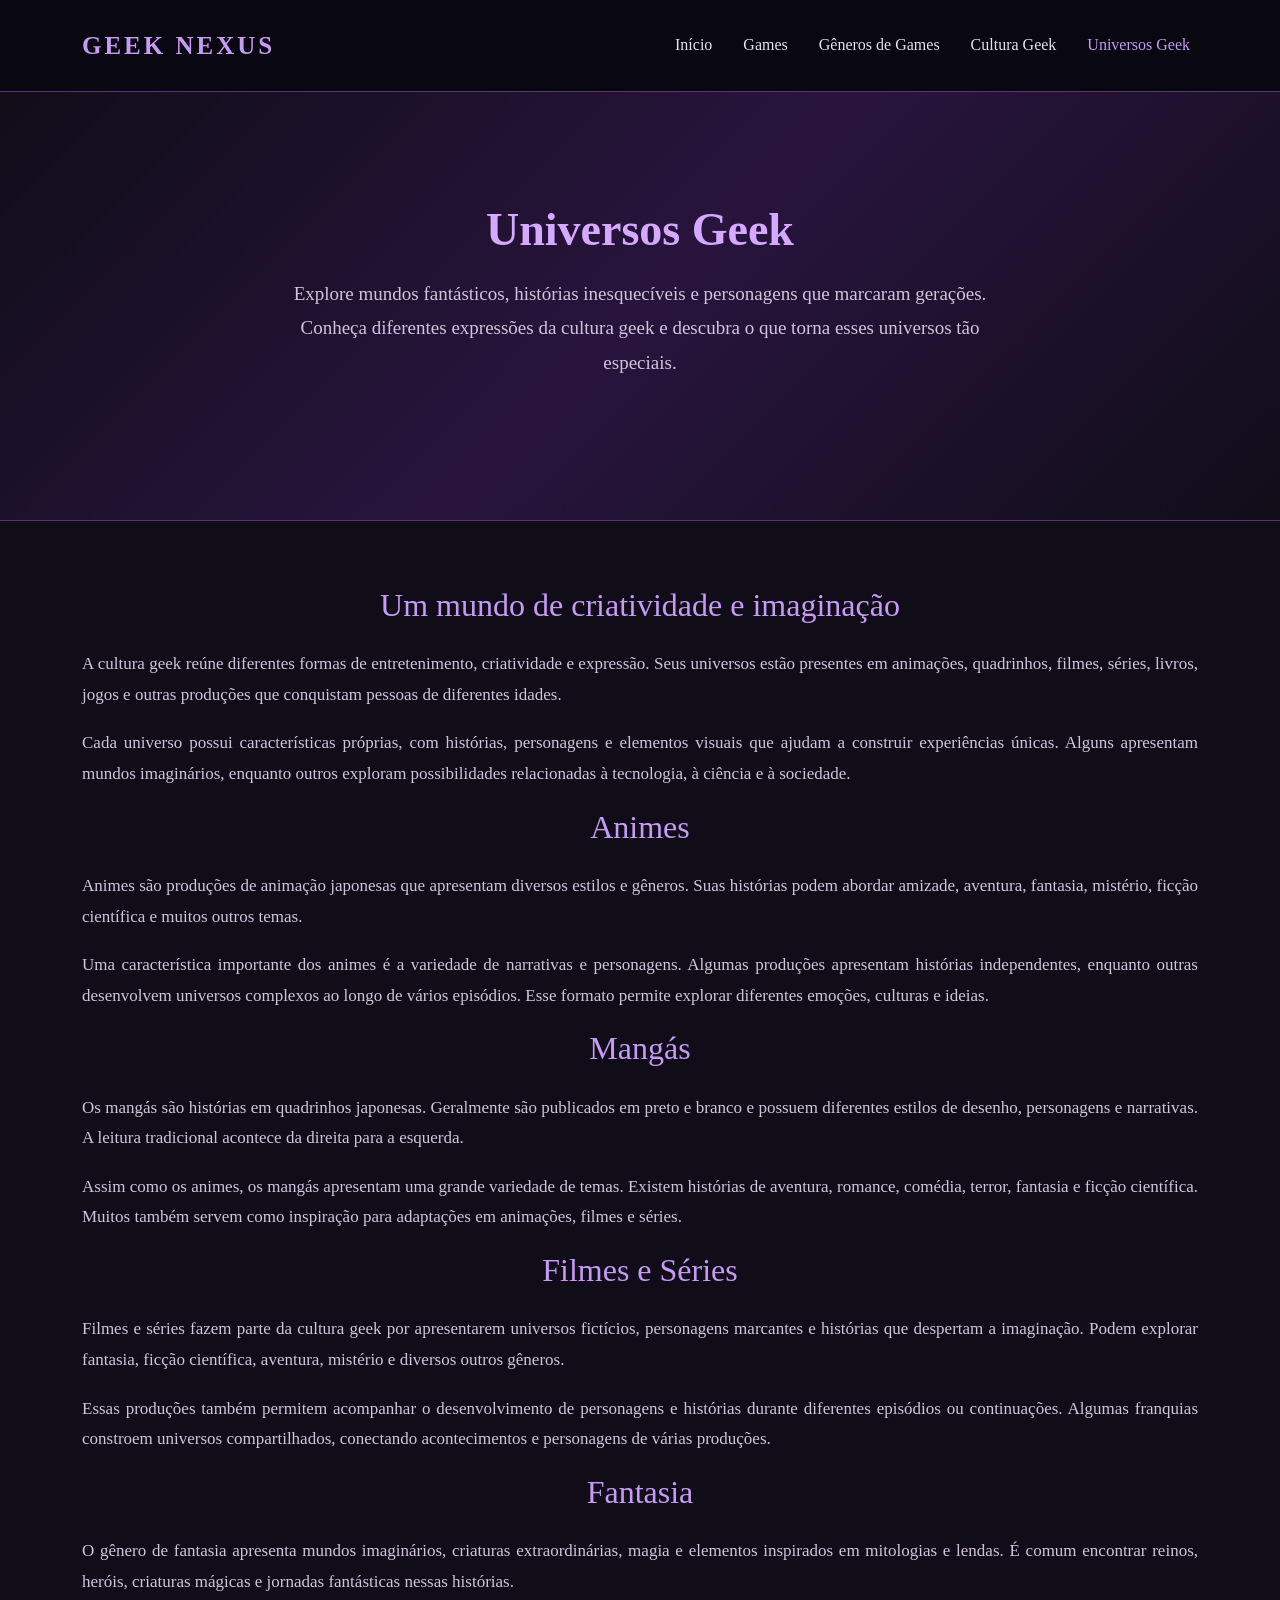
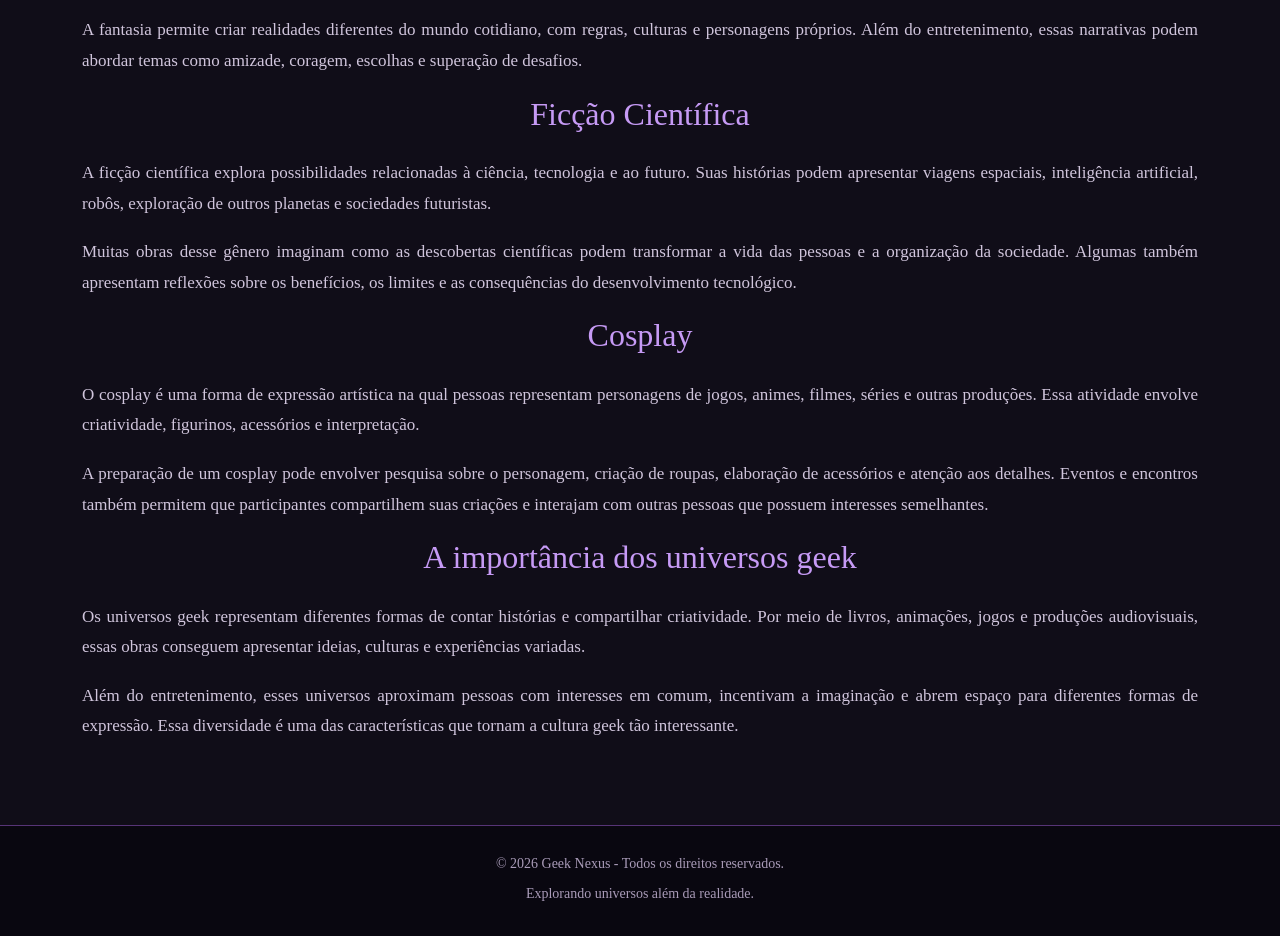
<file: universos-geek.html>
<!DOCTYPE html>
<html lang="pt-BR">

<head>
    <meta charset="UTF-8">
    <meta name="viewport" content="width=device-width, initial-scale=1.0">

    <title>Universos Geek | Geek Nexus</title>

    <!-- Bootstrap -->
    <link href="https://cdn.jsdelivr.net/npm/bootstrap@5.3.3/dist/css/bootstrap.min.css" rel="stylesheet">

    <!-- CSS personalizado -->
    <link rel="stylesheet" href="style.css">
</head>

<body>

    <!-- CABEÇALHO -->
    <header>
        <nav class="navbar navbar-expand-lg navbar-dark">
            <div class="container">

                <a class="navbar-brand" href="index.html">
                    GEEK NEXUS
                </a>

                <button class="navbar-toggler" type="button"
                    data-bs-toggle="collapse"
                    data-bs-target="#menu">
                    <span class="navbar-toggler-icon"></span>
                </button>

                <div class="collapse navbar-collapse" id="menu">
                    <ul class="navbar-nav ms-auto">

                        <li class="nav-item">
                            <a class="nav-link" href="index.html">Início</a>
                        </li>

                        <li class="nav-item">
                            <a class="nav-link" href="games.html">Games</a>
                        </li>

                        <li class="nav-item">
                            <a class="nav-link" href="generos-games.html">Gêneros de Games</a>
                        </li>

                        <li class="nav-item">
                            <a class="nav-link" href="cultura-geek.html">Cultura Geek</a>
                        </li>

                        <li class="nav-item">
                            <a class="nav-link active" href="universos-geek.html">Universos Geek</a>
                        </li>

                    </ul>
                </div>
            </div>
        </nav>
    </header>

    <!-- CONTEÚDO PRINCIPAL -->
    <main>

        <!-- APRESENTAÇÃO -->
        <section class="hero">
            <div class="container text-center">

                <h1>Universos Geek</h1>

                <p>
                    Explore mundos fantásticos, histórias
                    inesquecíveis e personagens que marcaram
                    gerações. Conheça diferentes expressões
                    da cultura geek e descubra o que torna
                    esses universos tão especiais.
                </p>

            </div>
        </section>

        <!-- INTRODUÇÃO -->
        <section class="container introducao">

            <h2>Um mundo de criatividade e imaginação</h2>

            <p>
                A cultura geek reúne diferentes formas de
                entretenimento, criatividade e expressão.
                Seus universos estão presentes em animações,
                quadrinhos, filmes, séries, livros, jogos
                e outras produções que conquistam pessoas
                de diferentes idades.
            </p>

            <p>
                Cada universo possui características próprias,
                com histórias, personagens e elementos visuais
                que ajudam a construir experiências únicas.
                Alguns apresentam mundos imaginários, enquanto
                outros exploram possibilidades relacionadas
                à tecnologia, à ciência e à sociedade.
            </p>

            <h2>Animes</h2>

            <p>
                Animes são produções de animação japonesas
                que apresentam diversos estilos e gêneros.
                Suas histórias podem abordar amizade, aventura,
                fantasia, mistério, ficção científica e muitos
                outros temas.
            </p>

            <p>
                Uma característica importante dos animes é
                a variedade de narrativas e personagens.
                Algumas produções apresentam histórias
                independentes, enquanto outras desenvolvem
                universos complexos ao longo de vários episódios.
                Esse formato permite explorar diferentes
                emoções, culturas e ideias.
            </p>

            <h2>Mangás</h2>

            <p>
                Os mangás são histórias em quadrinhos japonesas.
                Geralmente são publicados em preto e branco
                e possuem diferentes estilos de desenho,
                personagens e narrativas. A leitura tradicional
                acontece da direita para a esquerda.
            </p>

            <p>
                Assim como os animes, os mangás apresentam
                uma grande variedade de temas. Existem histórias
                de aventura, romance, comédia, terror, fantasia
                e ficção científica. Muitos também servem
                como inspiração para adaptações em animações,
                filmes e séries.
            </p>

            <h2>Filmes e Séries</h2>

            <p>
                Filmes e séries fazem parte da cultura geek
                por apresentarem universos fictícios,
                personagens marcantes e histórias que despertam
                a imaginação. Podem explorar fantasia,
                ficção científica, aventura, mistério
                e diversos outros gêneros.
            </p>

            <p>
                Essas produções também permitem acompanhar
                o desenvolvimento de personagens e histórias
                durante diferentes episódios ou continuações.
                Algumas franquias constroem universos
                compartilhados, conectando acontecimentos
                e personagens de várias produções.
            </p>

            <h2>Fantasia</h2>

            <p>
                O gênero de fantasia apresenta mundos
                imaginários, criaturas extraordinárias,
                magia e elementos inspirados em mitologias
                e lendas. É comum encontrar reinos,
                heróis, criaturas mágicas e jornadas
                fantásticas nessas histórias.
            </p>

            <p>
                A fantasia permite criar realidades diferentes
                do mundo cotidiano, com regras, culturas
                e personagens próprios. Além do entretenimento,
                essas narrativas podem abordar temas como
                amizade, coragem, escolhas e superação
                de desafios.
            </p>

            <h2>Ficção Científica</h2>

            <p>
                A ficção científica explora possibilidades
                relacionadas à ciência, tecnologia e ao futuro.
                Suas histórias podem apresentar viagens
                espaciais, inteligência artificial, robôs,
                exploração de outros planetas e sociedades
                futuristas.
            </p>

            <p>
                Muitas obras desse gênero imaginam como
                as descobertas científicas podem transformar
                a vida das pessoas e a organização da sociedade.
                Algumas também apresentam reflexões sobre
                os benefícios, os limites e as consequências
                do desenvolvimento tecnológico.
            </p>

            <h2>Cosplay</h2>

            <p>
                O cosplay é uma forma de expressão artística
                na qual pessoas representam personagens
                de jogos, animes, filmes, séries e outras
                produções. Essa atividade envolve criatividade,
                figurinos, acessórios e interpretação.
            </p>

            <p>
                A preparação de um cosplay pode envolver
                pesquisa sobre o personagem, criação de roupas,
                elaboração de acessórios e atenção aos detalhes.
                Eventos e encontros também permitem que
                participantes compartilhem suas criações
                e interajam com outras pessoas que possuem
                interesses semelhantes.
            </p>

            <!-- CONCLUSÃO -->
            <h2>A importância dos universos geek</h2>

            <p>
                Os universos geek representam diferentes
                formas de contar histórias e compartilhar
                criatividade. Por meio de livros, animações,
                jogos e produções audiovisuais, essas obras
                conseguem apresentar ideias, culturas
                e experiências variadas.
            </p>

            <p>
                Além do entretenimento, esses universos
                aproximam pessoas com interesses em comum,
                incentivam a imaginação e abrem espaço
                para diferentes formas de expressão.
                Essa diversidade é uma das características
                que tornam a cultura geek tão interessante.
            </p>

        </section>

    </main>

    <!-- RODAPÉ -->
    <footer class="rodape">

        <p>
            © 2026 Geek Nexus - Todos os direitos reservados.
        </p>

        <p>
            Explorando universos além da realidade.
        </p>

    </footer>

    <!-- JavaScript do Bootstrap -->
    <script src="https://cdn.jsdelivr.net/npm/bootstrap@5.3.3/dist/js/bootstrap.bundle.min.js"></script>

</body>
</html>
</file>
<file: style.css>
/* CONFIGURAÇÕES GERAIS */

* {
    margin: 0;
    padding: 0;
    box-sizing: border-box;
}

body {
    background-color: #100d18;
    color: #e8e1f0;
    font-family: Georgia, 'Times New Roman', serif;
    line-height: 1.8;
}

/* MENU DE NAVEGAÇÃO */

.navbar {
    background-color: #090710;
    padding: 18px 0;
    border-bottom: 1px solid #573477;
}

.navbar-brand {
    color: #c69af5 !important;
    font-size: 25px;
    font-weight: bold;
    letter-spacing: 3px;
}

.nav-link {
    color: #e8e1f0 !important;
    margin-left: 15px;
    transition: 0.3s;
}

.nav-link:hover,
.nav-link.active {
    color: #c69af5 !important;
}

/* APRESENTAÇÃO PRINCIPAL */

.hero {
    background: linear-gradient(
        135deg,
        #100d18,
        #28143d,
        #100d18
    );
    padding: 110px 20px;
    text-align: center;
    border-bottom: 1px solid #573477;
}

.hero h1 {
    color: #d5a9ff;
    font-size: 46px;
    margin-bottom: 20px;
    font-weight: bold;
}

.hero p {
    color: #d0c5dc;
    font-size: 19px;
    max-width: 700px;
    margin: 0 auto 30px;
}

/* BOTÃO PERSONALIZADO */

.btn-geek {
    background-color: #7041a0;
    color: white;
    border: 1px solid #b78be6;
    padding: 12px 28px;
    border-radius: 6px;
    transition: 0.3s;
}

.btn-geek:hover {
    background-color: #945bc7;
    color: white;
    transform: translateY(-3px);
}

/* SEÇÃO DE INTRODUÇÃO */

.introducao {
    padding-top: 65px;
    padding-bottom: 65px;
}

.introducao h2 {
    color: #c69af5;
    font-size: 32px;
    margin-bottom: 25px;
    text-align: center;
}

.introducao p {
    color: #d0c5dc;
    font-size: 17px;
    text-align: justify;
    margin-bottom: 18px;
}

/* RODAPÉ */

footer {
    background-color: #090710;
    border-top: 1px solid #573477;
    text-align: center;
    padding: 25px 15px;
    color: #a99bb8;
    font-size: 14px;
}

footer p {
    margin-bottom: 5px;
}

/* RESPONSIVIDADE */

@media (max-width: 768px) {

    .hero {
        padding: 75px 20px;
    }

    .hero h1 {
        font-size: 34px;
    }

    .hero p {
        font-size: 16px;
    }

    .introducao h2 {
        font-size: 26px;
    }

    .introducao p {
        font-size: 16px;
    }

    .nav-link {
        margin-left: 0;
        padding: 10px 0;
    }
}

@media (max-width: 480px) {

    .hero h1 {
        font-size: 29px;
    }

    .navbar-brand {
        font-size: 20px;
    }
}

/* CARDS DA PÁGINA GAMES */

.geek-card {
    background-color: #1b1426;
    color: #e8e1f0;
    border: 1px solid #573477;
    border-radius: 10px;
    transition: 0.3s;
}

.geek-card:hover {
    transform: translateY(-5px);
    border-color: #c69af5;
    box-shadow: 0 5px 20px rgba(142, 83, 190, 0.2);
}

.geek-card .card-title {
    color: #c69af5;
    font-size: 24px;
    margin-bottom: 15px;
}

.geek-card .card-text {
    color: #d0c5dc;
}

/* AJUSTES DE RESPONSIVIDADE */

/* Tablets */
@media (max-width: 991px) {

    .navbar-nav {
        padding-top: 15px;
    }

    .nav-link {
        margin-left: 0;
    }

    .hero {
        padding: 80px 20px;
    }

}

/* Celulares */
@media (max-width: 576px) {

    .hero {
        padding: 60px 15px;
    }

    .hero h1 {
        font-size: 28px;
    }

    .hero p {
        font-size: 15px;
    }

    .introducao {
        padding-top: 40px;
        padding-bottom: 40px;
    }

    .introducao h2 {
        font-size: 24px;
    }

    .introducao p {
        font-size: 15px;
        text-align: left;
    }

    .geek-card {
        margin-bottom: 5px;
    }

    footer {
        font-size: 12px;
    }

}

/* IMAGENS DO GEEK NEXUS */

.imagem-destaque {
    width: 100%;
    height: auto;
    max-height: none;
    object-fit: contain;
    border-radius: 12px;
    border: 1px solid #7041a0;
    box-shadow: 0 5px 20px rgba(112, 65, 160, 0.25);
    margin-bottom: 25px;
}
.imagem-card {
    width: 100%;
    height: 210px;
    object-fit: cover;
    border-radius: 8px 8px 0 0;
}

.secao-imagens {
    padding-top: 35px;
    padding-bottom: 55px;
}

@media (max-width: 576px) {
    .imagem-destaque {
        max-height: 250px;
    }

    .imagem-card {
        height: 190px;
    }
}
</file>
